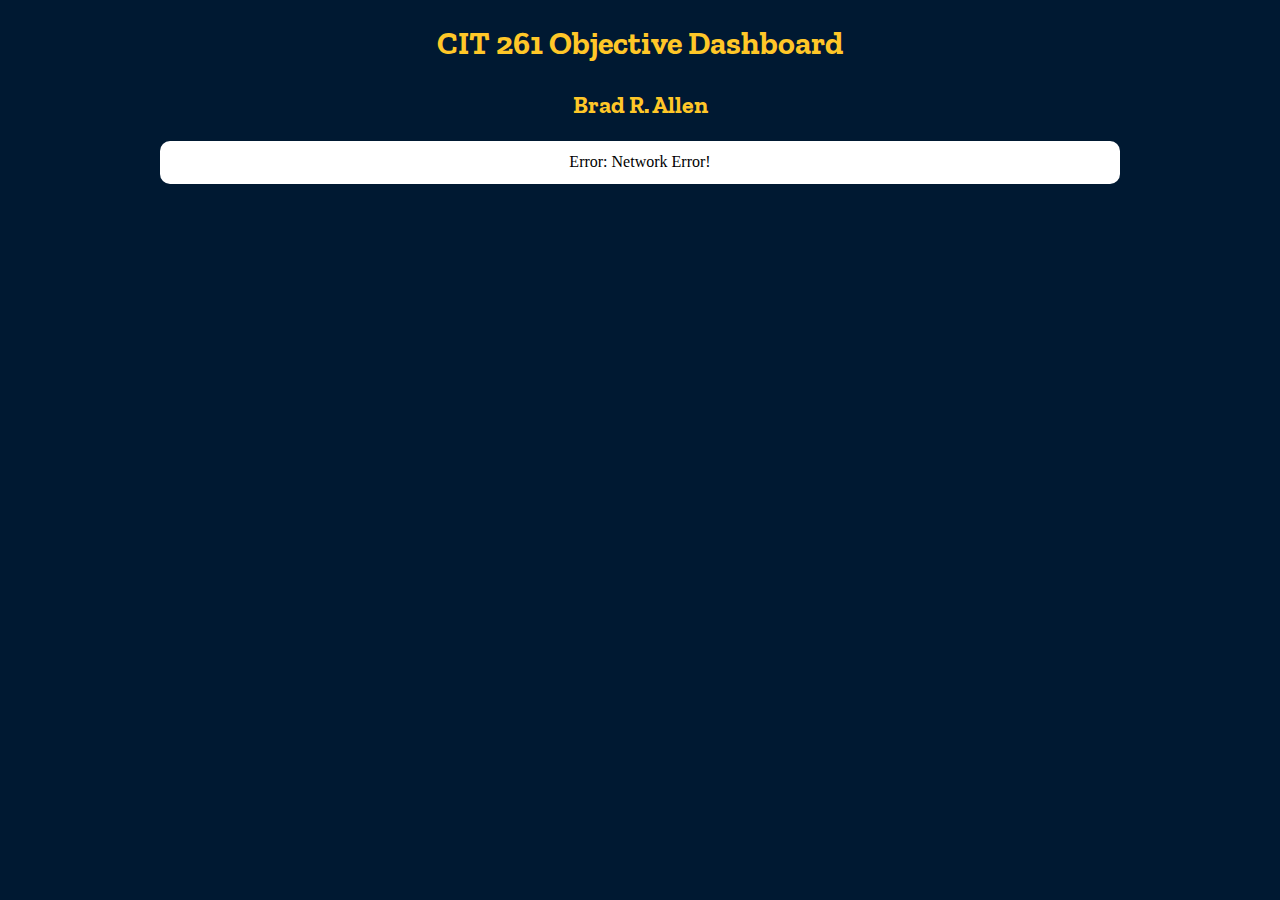
<file: index.html>
<!DOCTYPE html>
<html lang="en-us">
  <head>
   <meta charset="UTF-8"> 
   <meta name="viewport" content="width=device-width, initial-scale=1.0">
   <link rel="stylesheet" href="css/normalize.css">
   <link rel="stylesheet" href="css/screen.css">
   <link href="https://fonts.googleapis.com/css?family=Zilla+Slab:400,500,700" rel="stylesheet">
   <script src="./scripts/script261.js" ></script>
   <title>CIT 261 Dashboard</title>
  </head>
  <body>
    <header>
      <h1>CIT 261 Objective Dashboard</h1>
      <h2>Brad R. Allen</h2>
    </header>
    <div id="carddeck">
    </div>
    <script>
        document.body.onload = buildTheDeck;
    </script>
  </body>
</html>
</file>
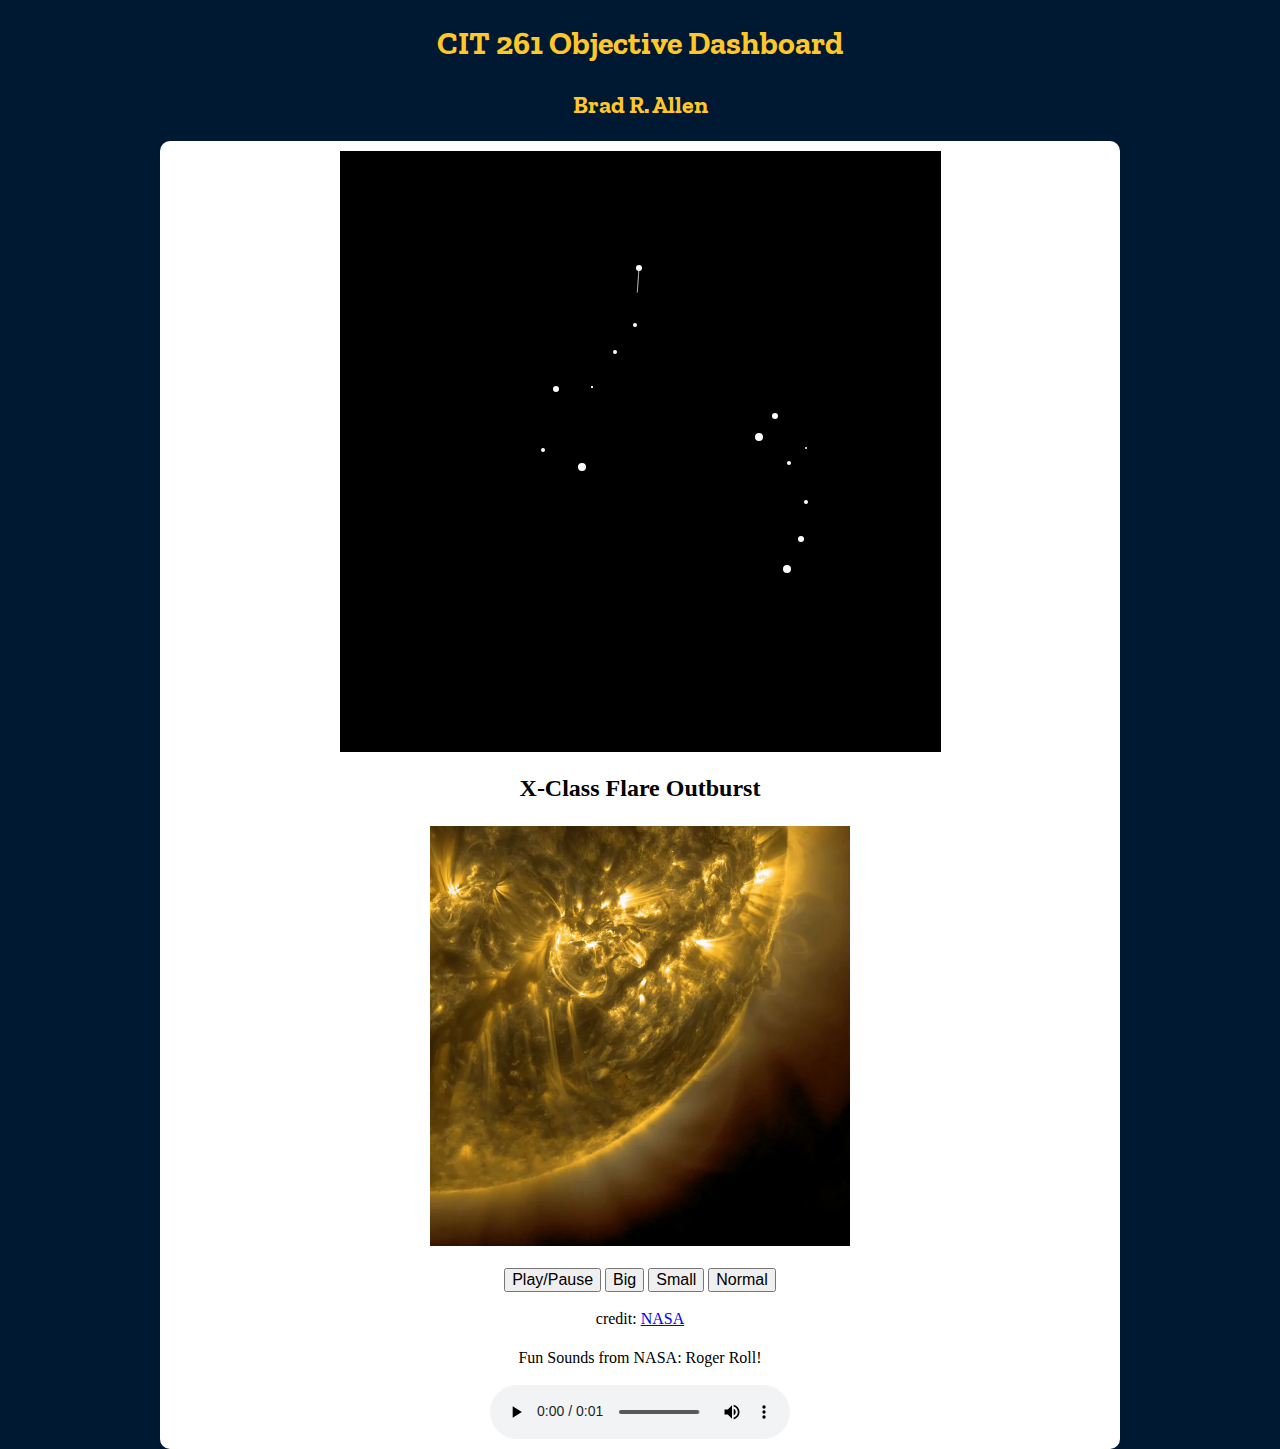
<file: 10/index.html>
<!DOCTYPE html>
<html lang="en-us">
  <head>
   <meta charset="UTF-8"> 
   <meta name="viewport" content="width=device-width, initial-scale=1.0">
   <link rel="stylesheet" href="../css/normalize.css">
   <link rel="stylesheet" href="../css/screen.css">
   <link href="https://fonts.googleapis.com/css?family=Zilla+Slab:400,500,700" rel="stylesheet">
   <title>Canvas, Video, Audio</title>
  </head>
  <body>
    <header>
      <h1>CIT 261 Objective Dashboard</h1>
      <h2>Brad R. Allen</h2>
    </header>
    <div id="maincontent">
      <canvas id="starChart" width="601" height="601">
      </canvas>
      <div id="video" style="text-align:center">
        <h2>X-Class Flare Outburst</h2>
        <video id="flareVideo" width="420">
          <source src="../videos/x-class_flare_outburst.mp4" type="video/mp4">
          Your browser does not support HTML5 video.
        </video><br><br>
        <button onclick="playPause()">Play/Pause</button> 
        <button onclick="makeBig()">Big</button>
        <button onclick="makeSmall()">Small</button>
        <button onclick="makeNormal()">Normal</button>
        <p>credit: <a href="https://www.nasa.gov/multimedia/downloadable-video-page/">NASA</a> </p>
      </div>
      <p>Fun Sounds from NASA: Roger Roll!</p>
      <audio controls>
        <source src="../sounds/640170main_RogerRoll.mp3" type="audio/mpeg">
        Your browser does not support the audio element.
      </audio>
    </div>
    <script src="../scripts/script261.js" ></script>
    <script>
        document.body.onload = buildStarChart;
    </script>
  </body>
</html>
</file>
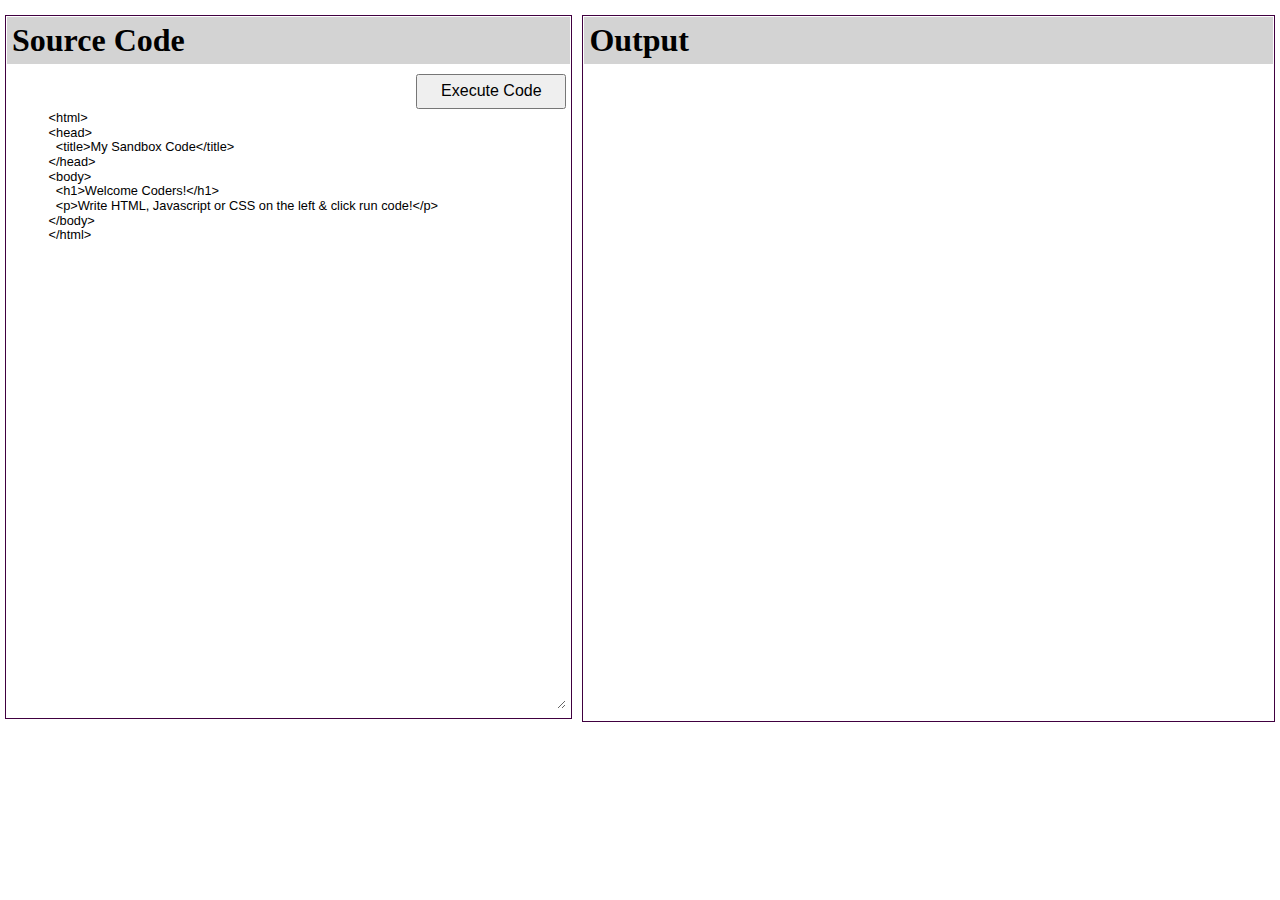
<file: sandbox.html>
<!DOCTYPE html>
<html lang="en-us">
   <head>
    <meta charset="UTF-8">
    <meta name="viewport" content="width=device-width, initial-scale=1.0">
    <title>Brad R. Allen HTML Sandbox</title>
    <link rel="stylesheet" href="css/normalize.css">
    <link rel="stylesheet" href="css/sandbox.css">
</head>
<body>
  <div id="container" class="sand">
  <header>
  </header>
  <main>
    <section>
      <h1>Source Code</h1>
      <button id="executeBtn">Execute Code</button>
      <form>
        <textarea id="sourceCode">
          <html>
          <head>
            <title>My Sandbox Code</title>
          </head>
          <body>
            <h1>Welcome Coders!</h1>
            <p>Write HTML, Javascript or CSS on the left & click run code!</p>
          </body> 
          </html>
        </textarea>
      </form>
    </section>
    <section>
      <h1>Output</h1>
      <iframe name="targetCode" id="targetCode"></iframe>
    </section>
  </main>
 </div>
  <script>
    //get specific objective and page from querystring if present
    function getQueryString() {
      var url = new URL(window.location.href);
      var objective = url.searchParams.get('objective');
      var page = url.searchParams.get('page');
      return {objective: objective, page: page};
    }

    function executeCode() {
      var content = document.getElementById('sourceCode').value;
      var iframe = document.getElementById('targetCode');
      //not quite sure what this line does
      iframe = (iframe.contentWindow)?iframe.contentWindow:(iframe.contentDocument)? iframe.contentDocument.document: 
      iframe.contentDocument;

      iframe.document.open();
      iframe.document.write(content);
      iframe.document.close();
      return false;
    }
    //creaate onclick event for the run code button
    document.getElementById('executeBtn').onclick = executeCode;
    
    var qs = getQueryString();
    if (qs.objective && qs.page) {
      var xhttp = new XMLHttpRequest();
      
      xhttp.onreadystatechange = function() {
        var target =  document.getElementById("sourceCode");
        if (this.readyState == 4 && this.status == 200) {
          target.innerHTML = xhttp.responseText;
          executeCode();
        } else {
          target.innerHTML = '<h1>Error</h1>';
        }
      }
      
      xhttp.open('GET', qs.objective + '/' + qs.page + '.html', true);
      xhttp.send();
    }
  </script>
</body>
</html>
</file>
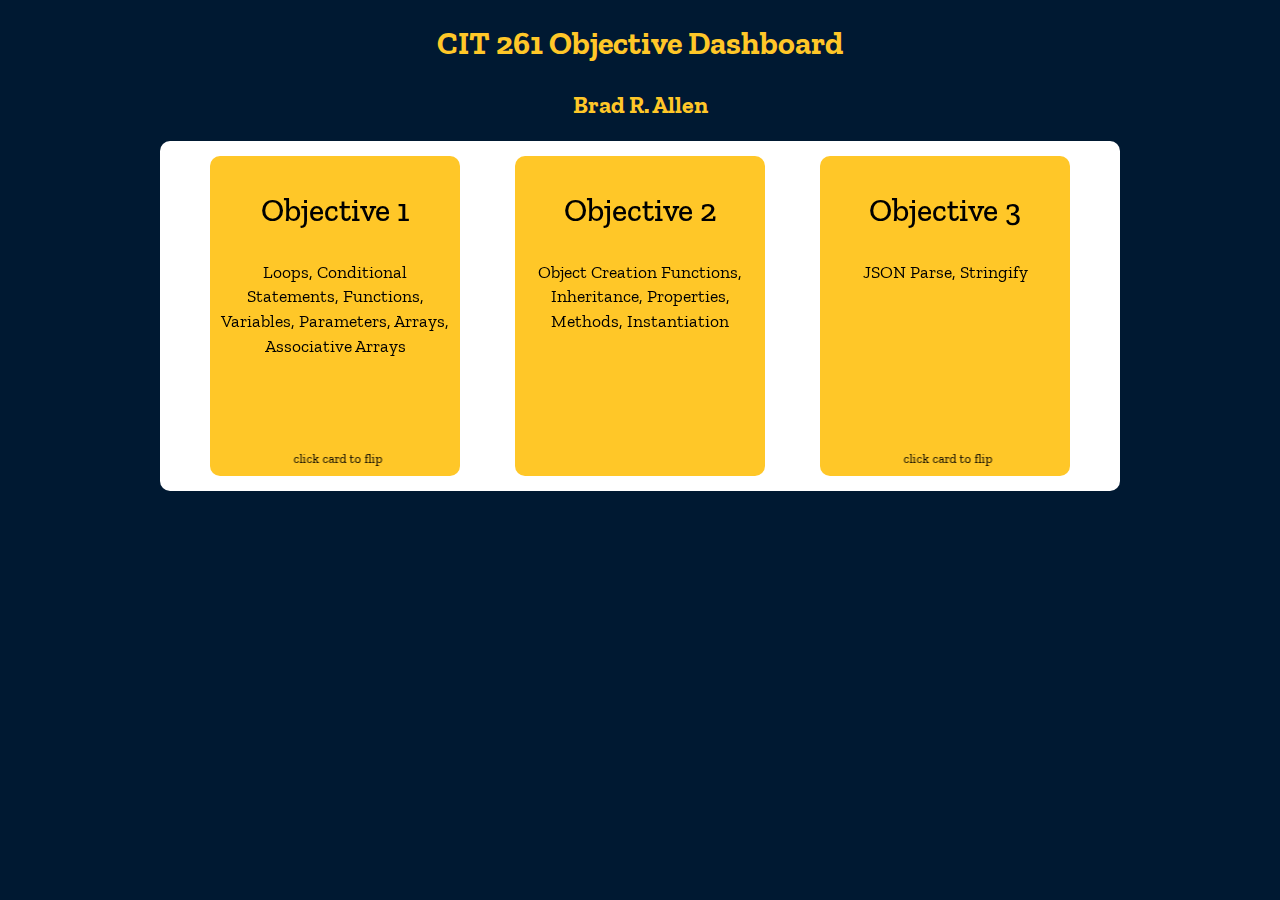
<file: test.html>
<!DOCTYPE html>
<html lang="en-us">
   <head>
    <meta charset="UTF-8"> 
    <meta name="viewport" content="width=device-width, initial-scale=1.0">
    <link rel="stylesheet" href="css/normalize.css">
    <link rel="stylesheet" href="css/screen.css">
    <script src="./scripts/scriptCards.js" ></script>
    <link href="https://fonts.googleapis.com/css?family=Zilla+Slab:400,500,700" rel="stylesheet">
    <title>CIT 261 Dashboard</title>
  </head>
  <body>
    <header>
      <h1>CIT 261 Objective Dashboard</h1>
      <h2>Brad R. Allen</h2>
    </header>
    <div>
      <div id="carddeck">
        <div class="card">
          <div class="thecard" id="1001" onclick="flipCard(1001);">
            <div class="thefront">
              <h1>Objective 1</h1>
              <p>Loops, Conditional Statements, Functions, Variables, Parameters, Arrays, Associative Arrays</p>
              <p class="flipnote">click card to flip</p>
            </div>
            <div class="theback">
              <h2>Objective 1 Example Links</h2>
              <a href="http://cit261.bradrallen.com/sandbox.html?objective=01&amp;page=loops">Create HTML Elements on the fly...</a>
            </div>
          </div>
        </div>
        <div class="card">
          <div class="thecard" id="1002" onclick="flipCard(1002);">
            <div class="thefront">
              <h1>Objective 2</h1>
              <p>Object Creation Functions, Inheritance, Properties, Methods, Instantiation</p>
            </div>
            <div class="theback">
              <h2>Objective 2 Example Links</h2>
              <a href="http://cit261.bradrallen.com/sandbox.html?objective=01&amp;page=loops">Create HTML Elements on the fly...</a>
              <p class="flipnote">click card to flip</p>
            </div>
          </div>
        </div>
        <div class="card">
          <div class="thecard" id="1003">
            <div class="thefront">
              <h1>Objective 3</h1>
              <p>JSON Parse, Stringify</p>
              <p class="flipnote">click card to flip</p>
            </div>
            <div class="theback">
              <h2>Objective 3 Example Links</h2>
              <a href="http://cit261.bradrallen.com/sandbox.html?objective=01&amp;page=loops">Create HTML Elements on the fly...</a>
            </div>
          </div>
        </div>
      </div>
    </div>
      <script>
          function flipCard(DivID){
            var card = document.getElementById(DivID);
            card.classList.toggle('flipped');
            var note = document
          }
      </script>
  </body>
</html>
</file>
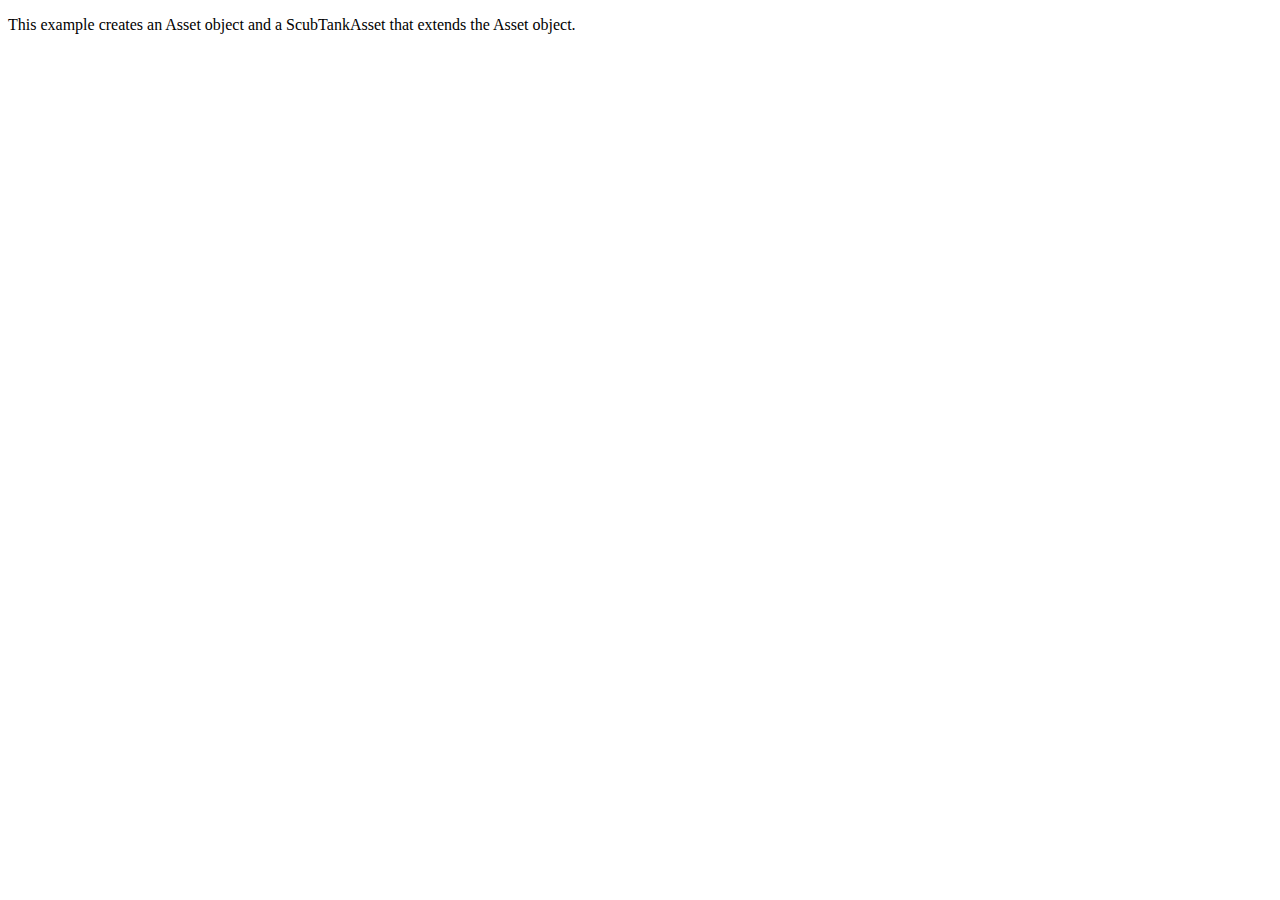
<file: 02/oojs.html>
<!DOCTYPE html>
<html>
  <head>
    <meta charset="utf-8">
    <title>Object-oriented JavaScript class further exercises</title>
       <script src="../scripts/utilities.js" ></script>
  </head>

  <body>
    <p>This example creates an Asset object and a ScubTankAsset that extends the Asset object.</p>

  </body>

    <script>
      // object creation
      function Asset(make, model, serialnumber, condition, startdate) {
        //members
        this.make = make;
        this.model = model;
        this.serialnumber = serialnumber;
        this.condition = condition;
        this.startdate = startdate;
        
        //methods
        this.snapshot = function() {
          var initialDate = this.startdate;
          var string = 'Make = ' + this.make + '\n' + 
                       'Model = ' + this.model + '\n' +
                       'Serial Number = ' + this.serialnumber + '\n' +
                       'Equipment is ' + getAge(initialDate) + ' years old';
          alert(string);
          };
      };
    
    // instantiate Asset
    var asset1 = new Asset('Garmin', 'Montana 680', '1a2b3c4e5d6f7g8h9i','used','2015/01/31');
      
    //add method to Asset after the fact
    Asset.prototype.decommission = function() {
      alert(this.model + ' with a serial number of ' + this.serialnumber + ' will be decommissioned.');
    };
    
    function ScubaTankAsset(make, model, serialnumber, condition, startdate, material ,lasthydrotest) {
      Asset.call(this,make, model, serialnumber, condition, startdate);
      this.material = material;
      this.lasthydrotest = lasthydrotest;
    }
    //make SubaTankAsset inherit prototype of standard Asset
    ScubaTankAsset.prototype = Object.create(Asset.prototype);
    //force ScubaTankAsset to use it's own constructor
    ScubaTankAsset.prototype.constructor = ScubaTankAsset;
    
    //add method to ScubaTankAsset
      ScubaTankAsset.prototype.hydrocheck = function() {
        var testDate = new Date(this.lasthydrotest);
        var today = new Date();
        var testAge = getAge(testDate);

          if (testAge >3) {
            alert('Test Performed ' + testAge + ' years ago. \n'+ 'New Hydrostatic Test Required');
          }else{
            alert('Test Performed ' + testAge + ' years ago. \n'+ 'Hydrostatic Test Not Required');
          }
      };
     
    var scubatank1 = new ScubaTankAsset('XS Scuba', 'Faber High Pressure Steel Tank', 'dk539dk6dkfA','used','1971/08/24','steel', '2014/07/04' );

    </script>
</html>
</file>
<file: css/screen.css>
/* created by Brad R. Allen */
/* clean defaults based on the HTML5 Boilerplate v6.0.1 | MIT License | https://html5boilerplate.com/ */

html {
    font-size: 1em;
    line-height: 1.4;
}

::-moz-selection {
    background: #b3d4fc;
    text-shadow: none;
}

::selection {
    background: #b3d4fc;
    text-shadow: none;
}

hr {
    display: block;
    height: 1px;
    border: 0;
    border-top: 1px solid #ccc;
    margin: 1em 0;
    padding: 0;
}

audio, canvas, iframe, img, svg, video {
    vertical-align: middle;
}

fieldset {
    border: 0;
    margin: 0;
    padding: 0;
}

textarea {
    resize: vertical;
}

/*Color pallet:
dark blue #001932 | orange #FF6600 | grey #757575 | light grey #F2F2F2 | White #ffffff
 */

html {
    box-sizing: border-box;
}
*, *:before, *:after {
  box-sizing: inherit;
}
body {
    margin: 0;
    background: #001932;
}
header{
    margin: 10px auto 0px;
    width: 90%;
    max-width: 960px;
    border-radius: 10px;
}
header h1, header h2{
  font-family: 'zilla slab', sans-serif;
  font-weight: 700;
  text-align: center;
  color:#ffc728;
}
#maincontent {
    margin: 10px auto 0px;
    padding: 10px 0px;
    width: 90%;
    max-width: 960px;
    background-color: white;
    border-radius: 10px;
    text-align: center;
}
#carddeck {
    margin: 10px auto 0px;
    padding: 10px 0px;
    width: 90%;
    max-width: 960px;
    background-color: white;
    border-radius: 10px;
    display: flex;
    flex-flow: column;
    flex-wrap: wrap;
    justify-content: space-evenly;
    align-items: center;
}
@supports (-ms-accelerator:true) {/* Edge Only*/
  #carddeck {
    justify-content: space-around;
  }
}

.sand {
  display:block;
}

/*fip card*/
.card {/* flip-container */
    -webkit-perspective: 1000;
    -moz-perspective: 1000;
    -o-perspective: 1000;
    perspective: 1000;
    margin: 5px;
	font-family: 'zilla slab', sans-serif;
}
.card, .thefront, .theback {
    width: 250px;
    height: 320px;
}

.thecard{
  position: relative;
  top: 0;
  left: 0;
  width: 100%;
  height: 100%;
  border-radius: 10px;
  transform-style: preserve-3d;
  -webkit-transform-style: preserve-3d;
  transition: all 0.8s ease;
}
.thecard {/* .flipper */
    -moz-transform: perspective(1000px);
    -moz-transform-style: preserve-3d;
    position: relative;
}

.thefront, .theback {/* .front .back*/
    -webkit-backface-visibility: hidden;
    -moz-backface-visibility: hidden;
    -o-backface-visibility: hidden;
    backface-visibility: hidden;

    -webkit-transition: 0.6s;
    -webkit-transform-style: preserve-3d;

    -moz-transition: 0.6s;
    -moz-transform-style: preserve-3d;

    -o-transition: 0.6s;
    -o-transform-style: preserve-3d;

    -ms-transition: 0.6s;
    -ms-transform-style: preserve-3d;

    transition: 0.6s;
    transform-style: preserve-3d;


    position: absolute;
    top: 0;
    left: 0;
	
	border-radius: 10px;
	
	text-align: center;
	
}

.thefront{
	/* stlying for front of card */
	background: #ffc728;
	color: #000;
}

.theback{
	-webkit-transform: rotateY(-180deg);
    -moz-transform: rotateY(-180deg);
    -o-transform: rotateY(-180deg);
    -ms-transform: rotateY(-180deg);
    transform: rotateY(-180deg);

	/* stlying for back of card */
	background: #fafafa;
	color: #333;
	border: 1px solid #001932;
}

.card:hover .theback, .card.hover .theback {
    -webkit-transform: rotateY(0deg);
    -moz-transform: rotateY(0deg);
    -o-transform: rotateY(0deg);
    -ms-transform: rotateY(0deg);
    transform: rotateY(0deg);
}

.card:hover .thefront, .card.hover .thefront {
    -webkit-transform: rotateY(180deg);
    -moz-transform: rotateY(180deg);
    -o-transform: rotateY(180deg);
    transform: rotateY(180deg);
}

.thefront {
    z-index: 2;
}

/* for styling of the card, NOT part of the flip code */
.thefront h1, .theback h1{
  padding: 10px 10px 3px 10px;
  font-weight: 500;
  text-align: center;
}

.thefront p, .theback p{
  margin-top: 7px;
  padding: 3px 10px;
  font-weight: 400;
  font-size: 1.1rem;
  text-align: center;
}

.objectivestatus {
  position: absolute;
  bottom: 7%;
  left: 50%;
  width: 100%;
  transform: translateX(-50%);
  text-align: center;
}
p.flipnote {
  position: absolute;
  bottom: 0;
  left: 50%;
  transform: translateX(-50%);
  backface-visibility: hidden;
  margin: 3px;
  padding: 5px;
  font-size: .8rem;
}

p.usage {
  padding: auto 15px;
  text-align: left;
}

.skilled {
  color: #008000;
  font-size: 1.4rem;
  baseline-shift:20%;   /* Percentage */
}

/*drumming finger text animation*/
@keyframes drumming {
   0% { color: black; }
    50% { color: red; }
    100% { color: black; }
/*    0% {
        transform:translateY(0px)
    }
    50% {
        transform:translateY(-25px);
    }
    100% {
        transform:translateY(0px)   
    }*/
}

.gradePending span {
/*  background-color:red;*/
  animation:drumming 2s infinite;
}

h3.gradePending :nth-child(1) {
    animation-delay:0s;
}
h3.gradePending :nth-child(2) {
    animation-delay:.1s;  
}
h3.gradePending :nth-child(3) {
    animation-delay:.2s;
}
h3.gradePending :nth-child(4) {
    animation-delay:.3s;    
}
h3.gradePending :nth-child(5) {
    animation-delay:.4s;
}
h3.gradePending :nth-child(6) {
    animation-delay:.5s;    
}
h3.gradePending :nth-child(7) {
    animation-delay:.6s;
}
h3.gradePending :nth-child(8) {
    animation-delay:.7s;    
}
h3.gradePending :nth-child(9) {
    animation-delay:.8s;
}
h3.gradePending :nth-child(10) {
    animation-delay:.9s;    
}
h3.gradePending :nth-child(11) {
    animation-delay:1.0s;
}
h3.gradePending :nth-child(12) {
    animation-delay:1.1s;    
}
h3.gradePending :nth-child(13) {
    animation-delay:1.2s;
}
h3.gradePending :nth-child(14) {
    animation-delay:1.3s;
}
h3.gradePending :nth-child(15) {
    animation-delay:1.4s;    
}
h3.gradePending :nth-child(16) {
    animation-delay:1.5s;
}
h3.gradePending :nth-child(17) {
    animation-delay:1.6s;    
}
h3.gradePending :nth-child(18) {
    animation-delay:1.7s;
}
h3.gradePending :nth-child(19) {
    animation-delay:1.8s;    
}
h3.gradePending :nth-child(20) {
    animation-delay:1.9s;
}
h3.gradePending :nth-child(21) {
    animation-delay:2.0s;    
}

/*constellation map*/
#starChart {
  margin:auto;
  background-color:black;
}

#video {
/*  display:none;*/
  text-align:center
  padding:10px;
}

/*medium size Media Query*/
@media only screen and (min-width: 43.75em) {
  /* so minimum width is 700px i.e. 43.75 x 16px  */
  #carddeck {
    flex-flow: row;
    flex-wrap: wrap;
  }
}
</file>
<file: css/sandbox.css>
html {
  box-sizing: border-box;
}
*, *:before, *:after {
  box-sizing: inherit;
}
main {
    margin: 10px auto 0px;
    padding: 0;
    display: flex;
    flex-flow: row;
    flex-wrap: wrap;
    justify-content:center;
    align-items: flex-start;
}
main section {
  border: 1px solid #400040;
  padding: 5px;
  margin: 5px;
  flex-grow: 1;
  min-width: 350px;
}
section h1{
  margin: -4px -4px 10px -4px;
  padding: 5px;
  background: lightgray;
}
section button {
  width: 150px;
  height: 35px;
  float:right;
}
#sourceCode, #targetCode {
  border: none;
  width: 100%;
  min-height: 600px;
}
#targetCode {
  min-height: 638px;
}

#sourceCode {
  font-size: .8rem;
}
#scriptOutput {
  margin-top: 10px;
  padding: 5px;
  background-color: lightblue;
  border: solid 1px;
  width: 100%;
  height: 350px;
  resize: none;
}
</file>
